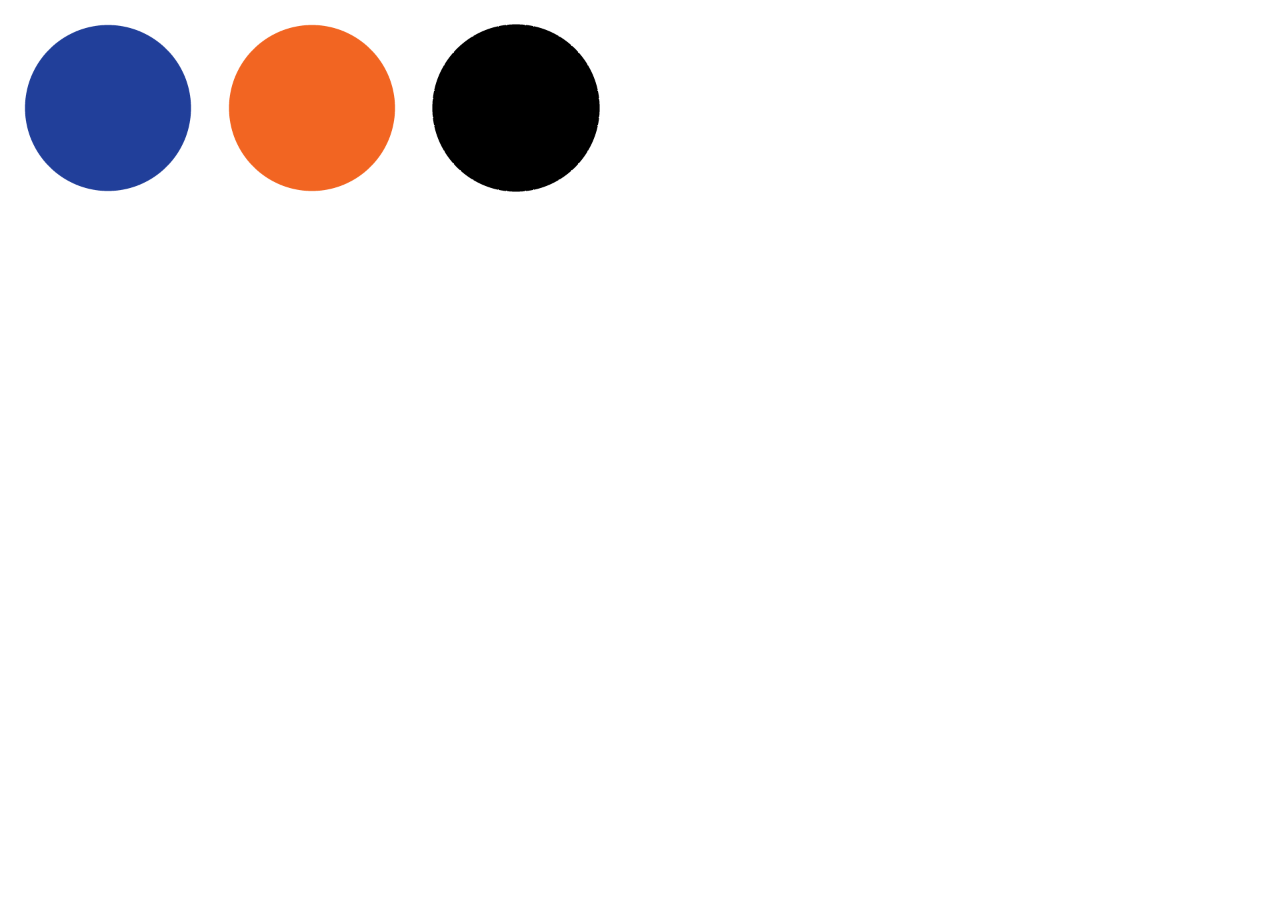
<file: index.html>
<!DOCTYPE html>
<html>
  <head>
    <link rel="stylesheet" href="stylesheet.css">
    <script src= "drag.js"></script>
  </head>

    <img id="a" src="jspsych/img/blue.png" class="dragme" data-state="play"/>
    <audio id = "two" src="jspsych/audio/five.mp3" preload>
        Your browser does not support the <code>audio</code> tag
    </audio>

    <img id="b" src="jspsych/img/orange.png" class="dragme" data-state="play"/>
    <audio id = "five" src="jspsych/audio/two.mp3" preload>
        Your browser does not support the <code>audio</code> tag
    </audio>

    <img id="c" src="jspsych/img/black.png" class="dragme" data-state="play"/>
    <audio id = "one" src="jspsych/audio/one.mp3" preload>
        Your browser does not support the <code>audio</code> tag
    </audio>

<!-- 
    <div id="div1" style="z-index: -1; position: fixed; left: 350px; bottom: 300px; width:250px;height:250px;border: 12px solid #000; background-color: lightgray;"></div>
    <div id="div2" style="z-index: -1; position: fixed; left: 800px; bottom: 300px; width:250px;height:250px;border: 12px solid #000; background-color: lightgray;"></div>
    <div id="div3" style="z-index: -1; position: fixed; left: 1250px; bottom: 300px; width:250px;height:250px;border: 12px solid #000; background-color: lightgray;"></div> -->

    <script language="javascript" type="text/javascript">


        document.getElementById("a").addEventListener("click", function(e){
            var state = e.currentTarget.dataset.state;
            if (state == "play") {
                document.querySelector("audio").play();
                e.currentTarget.dataset.state = "pause";
            }
            else {
                document.querySelector("audio").pause();
                e.currentTarget.dataset.state = "play";
                document.querySelector("audio").play();
            }	
        });

        document.getElementById("b").addEventListener("click", function(e){
            var state = e.currentTarget.dataset.state;
            if (state == "play") {
                document.getElementById("five").play();
                e.currentTarget.dataset.state = "pause";
            }
            else {
                document.getElementById("five").pause();
                e.currentTarget.dataset.state = "play";
                document.querySelector("five").play();
            }	
        });

        document.getElementById("c").addEventListener("click", function(e){
            var state = e.currentTarget.dataset.state;
            if (state == "play") {
                document.getElementById("one").play();
                e.currentTarget.dataset.state = "pause";
            }
            else {
                document.getElementById("one").pause();
                e.currentTarget.dataset.state = "play";
                document.querySelector("one").play();
            }	
        });


    </script>

</html>
</file>
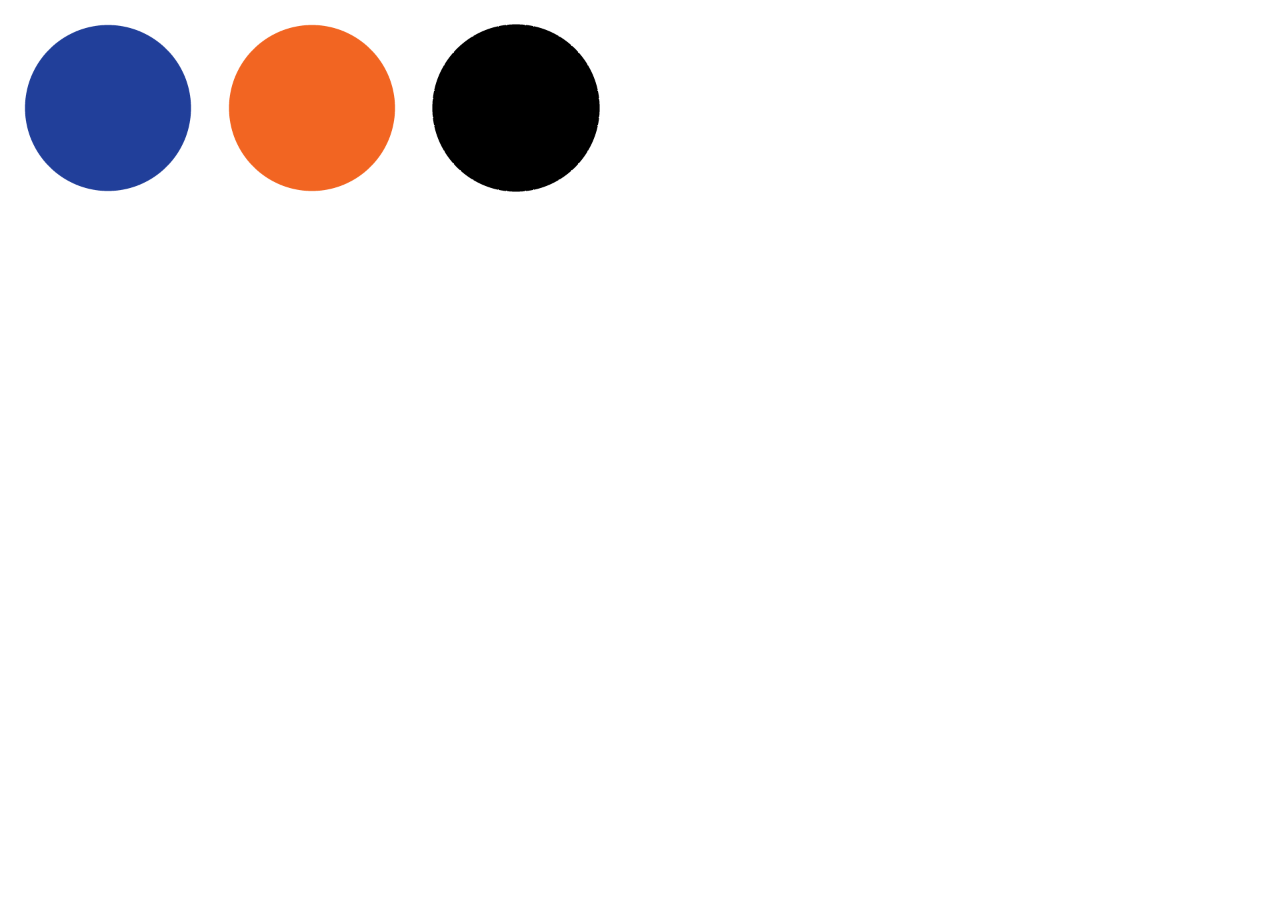
<file: index_2.html>
<!DOCTYPE html>
<html>

<head>
  <link rel="stylesheet" href="stylesheet.css">
  <script src="drag.js"></script>
</head>

<body>
  <img id="a" src="jspsych/img/blue.png" class="dragme" data-state="play" />
  <audio id="two" src="jspsych/audio/two.mp3" > Your browser does not support the <code>audio</code> tag </audio>

  <img id="b" src="jspsych/img/orange.png" class="dragme" data-state="play" />
  <audio id="five" src="jspsych/audio/five.mp3" >
        Your browser does not support the <code>audio</code> tag
    </audio>

  <img id="c" src="jspsych/img/black.png" class="dragme" data-state="play" />
  <audio id="one" src="jspsych/audio/one.mp3" >
        Your browser does not support the <code>audio</code> tag
    </audio>



  <script language="javascript" type="text/javascript">
    document.getElementById("a").addEventListener("click", function(e) {
      var state = e.currentTarget.dataset.state;
      if (state == "play") {
        document.getElementById("two").play();
        e.currentTarget.dataset.state = "pause";
      } else {
        document.getElementById("two").pause();
        document.getElementById("two").currentTime=0;
        // e.currentTarget.dataset.state = "play";
        // document.getElementById("two").play();
      }
    });

    document.getElementById("b").addEventListener("click", function(e) {
      var state = e.currentTarget.dataset.state;
      if (state == "play") {
        document.getElementById("five").play();
        e.currentTarget.dataset.state = "pause";
      } else {
        document.getElementById("five").pause();
        document.getElementById("five").currentTime=0;
    //     e.currentTarget.dataset.state = "play";
    //     document.getElementById("five").play();
      }
    });

    document.getElementById("c").addEventListener("click", function(e) {
      var state = e.currentTarget.dataset.state;
      if (state == "play") {
        document.getElementById("one").play();
        e.currentTarget.dataset.state = "pause";
      } else {
        document.getElementById("one").pause();
        document.getElementById("one").currentTime=0;
    //     e.currentTarget.dataset.state = "play";
    //     document.getElementById("one").play();
      }
    });



    var audioOne = document.querySelector('#two');
    var audioTwo = document.querySelector('#five');
    var audioThree = document.querySelector('#one');
    var allAudios = document.querySelectorAll('audio');

    function stopAllAudio(){
        allAudios.forEach(function(audio){
            audio.pause();
	});}

    document.querySelector('#a').addEventListener('click', function(){
	    stopAllAudio();
	    audioOne.play();
        })
    document.querySelector('#b').addEventListener('click', function(){
	    stopAllAudio();
	    audioTwo.play();
        })

    document.querySelector('#c').addEventListener('click', function(){
	    stopAllAudio();
	    audioThree.play();
        })


  </script>
</body>

</html>
</file>
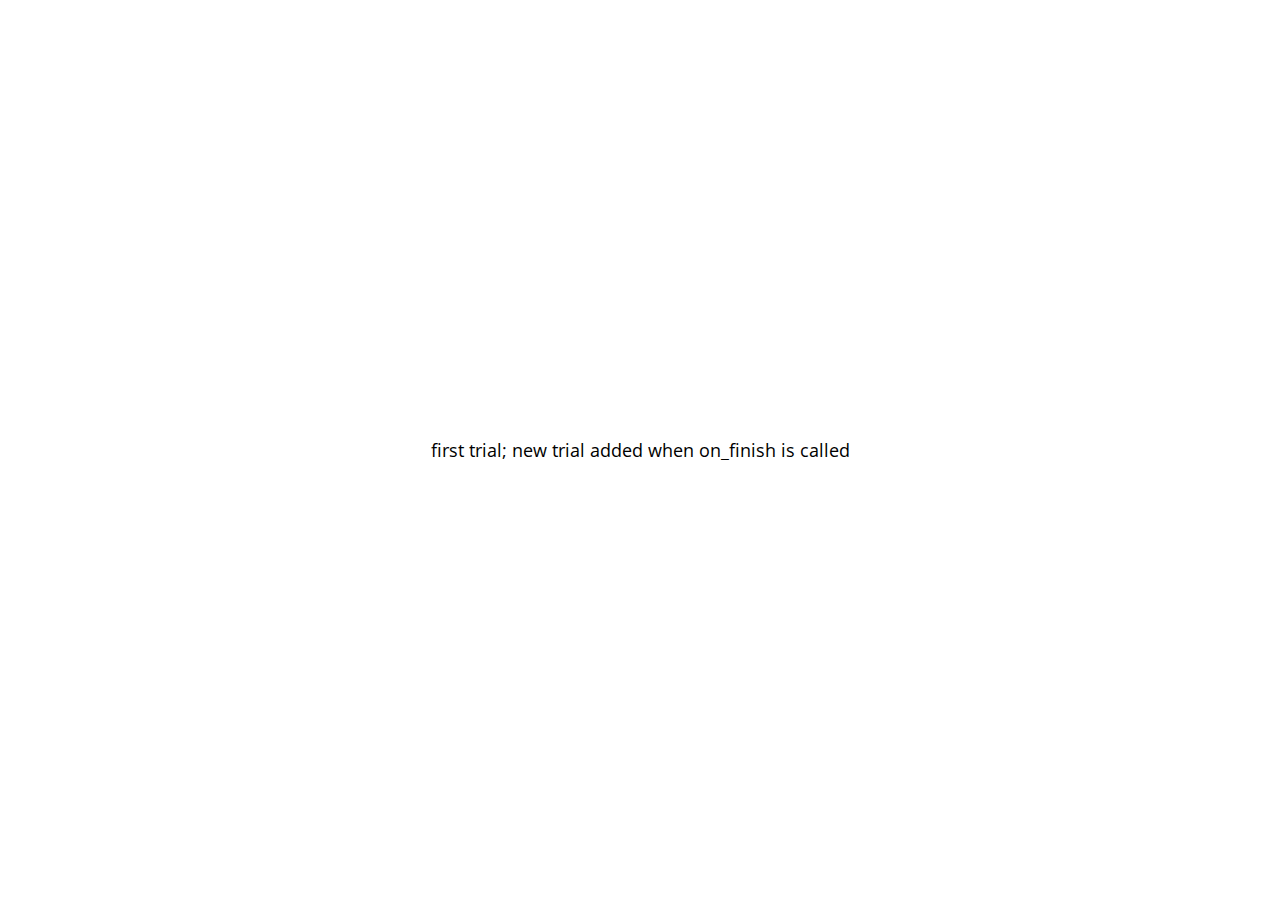
<file: jspsych/examples/add-to-end-of-timeline.html>
<!DOCTYPE html>
<html>
  <head>
    <script src="../jspsych.js"></script>
    <script src="../plugins/jspsych-html-keyboard-response.js"></script>
    <script src="../plugins/jspsych-image-keyboard-response.js"></script>
    <script src="../plugins/jspsych-preload.js"></script>
    <link rel="stylesheet" href="../css/jspsych.css">
  </head>
  <body></body>
  <script>

  var preload = {
    type: 'preload',
    images: ['img/happy_face_4.jpg']
  }

  var first = {
    type: 'html-keyboard-response',
    stimulus: 'first trial; new trial added when on_finish is called',
    on_finish: function(){
      jsPsych.addNodeToEndOfTimeline({
        timeline: [{
          type: 'image-keyboard-response',
          stimulus: 'img/happy_face_4.jpg',
          stimulus_width: 300
        }]
      })
    }
  }

  jsPsych.init({
    timeline: [preload, first],
    on_finish: function(){jsPsych.data.displayData(); }
  });

  </script>
</html>
</file>
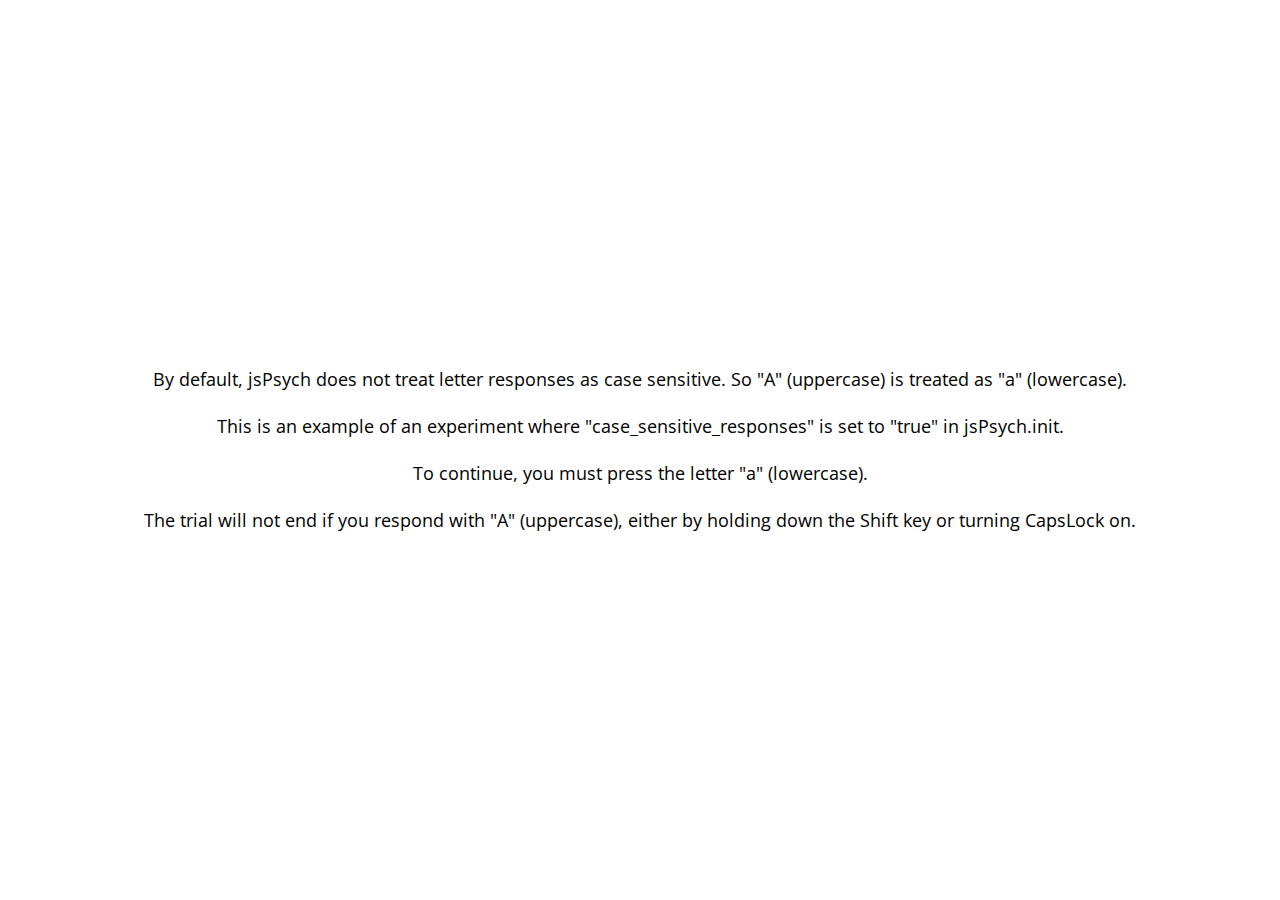
<file: jspsych/examples/case-sensitive-responses.html>
<!DOCTYPE html>
<html>
  <head>
    <script src="../jspsych.js"></script>
    <script src="../plugins/jspsych-html-keyboard-response.js"></script>
    <link rel="stylesheet" href="../css/jspsych.css">
  </head>
  <body></body>
  <script>

  var trial_1 = {
    type: 'html-keyboard-response',
    stimulus: '<p>By default, jsPsych does not treat letter responses as case sensitive. So "A" (uppercase) is treated as "a" (lowercase).</p>'+
    '<p>This is an example of an experiment where "case_sensitive_responses" is set to "true" in jsPsych.init.</p>'+
    '<p>To continue, you must press the letter "a" (lowercase).</p>'+
    '<p>The trial will not end if you respond with "A" (uppercase), either by holding down the Shift key or turning CapsLock on.</p>',
    choices: ['a']
  }

  var trial_2 = {
    type: 'html-keyboard-response',
    stimulus: '<p>This is another example trial.</p>'+
    '<p>To continue, now you must press the letter "A" (uppercase).</p>'+
    '<p>The trial will not end if you respond with "a" (lowercase).</p>',
    choices: ['A']
  }

  var trial_3 = {
    type: 'html-keyboard-response',
    choices: jsPsych.ALL_KEYS,
    stimulus: '<p>When "case_sensitive_responses" is "true", your keyboard responses are case-sensitive in the data.</p>'+
    '<p>The next page shows the data, with your response recorded as "a" for the first trial and "A" for the second trial.</p>'+
    '<p>If you change "case_sensitive_responses" to "false" in jsPsych.init and reload this expeirment<br>'+
    'you will find that both "a" or "A" responses are valid responses for the first two trials,<br>'+
    'and your response will always be recorded as "a" (lowercase) in the data.</p>'
  }

  jsPsych.init({
    timeline: [trial_1, trial_2, trial_3],
    case_sensitive_responses: true, // to ignore the letter case of a keyboard response, set this parameter to false or remove it
    on_finish: function(){jsPsych.data.displayData(); }
  });

  </script>
</html>
</file>
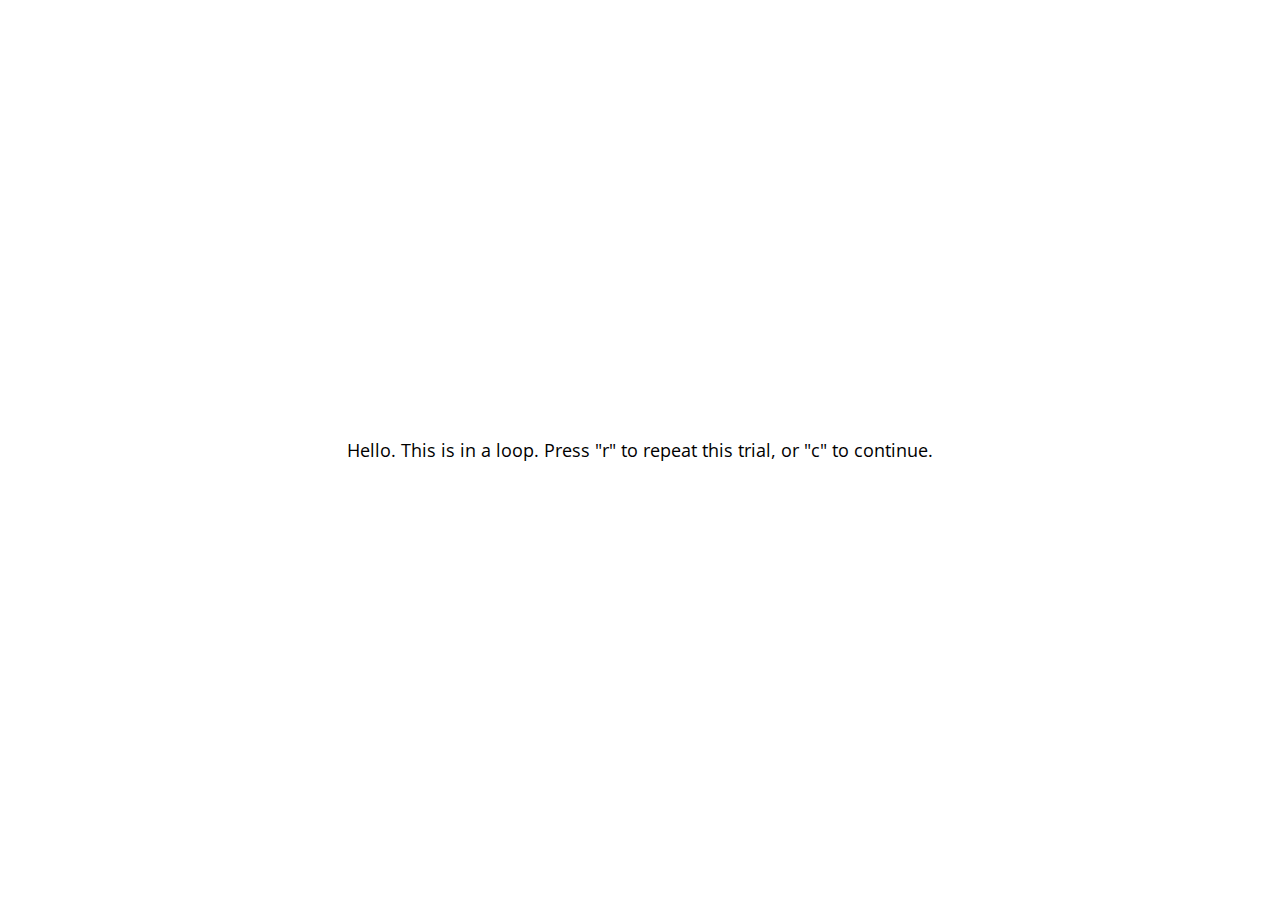
<file: jspsych/examples/conditional-and-loop-functions.html>
<!DOCTYPE html>
<html>
  <head>
    <script src="../jspsych.js"></script>
    <script src="../plugins/jspsych-html-keyboard-response.js"></script>
    <link rel="stylesheet" href="../css/jspsych.css">
  </head>
  <body></body>
  <script>

  var trial = {
    type: 'html-keyboard-response',
    stimulus: 'Hello. This is in a loop. Press "r" to repeat this trial, or "c" to continue.',
    choices: ['r','c']
  }

  var loop_node = {
    timeline: [trial],
    loop_function: function(data){
      var key_response = data.values()[0].response;
      if(jsPsych.pluginAPI.compareKeys(key_response,'r')){
        return true;
      } else {
        return false;
      }
    }
  }

  var pre_if_trial = {
    type: 'html-keyboard-response',
    stimulus: 'The next trial is in a conditional statement. Press "s" to skip it, or "v" to view it.',
    choices: ['s','v']
  }

  var if_trial = {
    type: 'html-keyboard-response',
    stimulus: 'You chose to view the trial. Press any key to continue.'
  }

  var if_node = {
    timeline: [if_trial],
    conditional_function: function(){
      var data = jsPsych.data.get().last(1).values()[0];
      if(jsPsych.pluginAPI.compareKeys(data.response, 's')){
        return false;
      } else {
        return true;
      }
    }
  }

  var after_if_trial = {
    type: 'html-keyboard-response',
    stimulus: 'This is the trial after the conditional.'
  }

  jsPsych.init({
    timeline: [loop_node, pre_if_trial, if_node, after_if_trial],
    on_finish: function(){ jsPsych.data.displayData(); },
    default_iti: 200
  });

  </script>
</html>
</file>
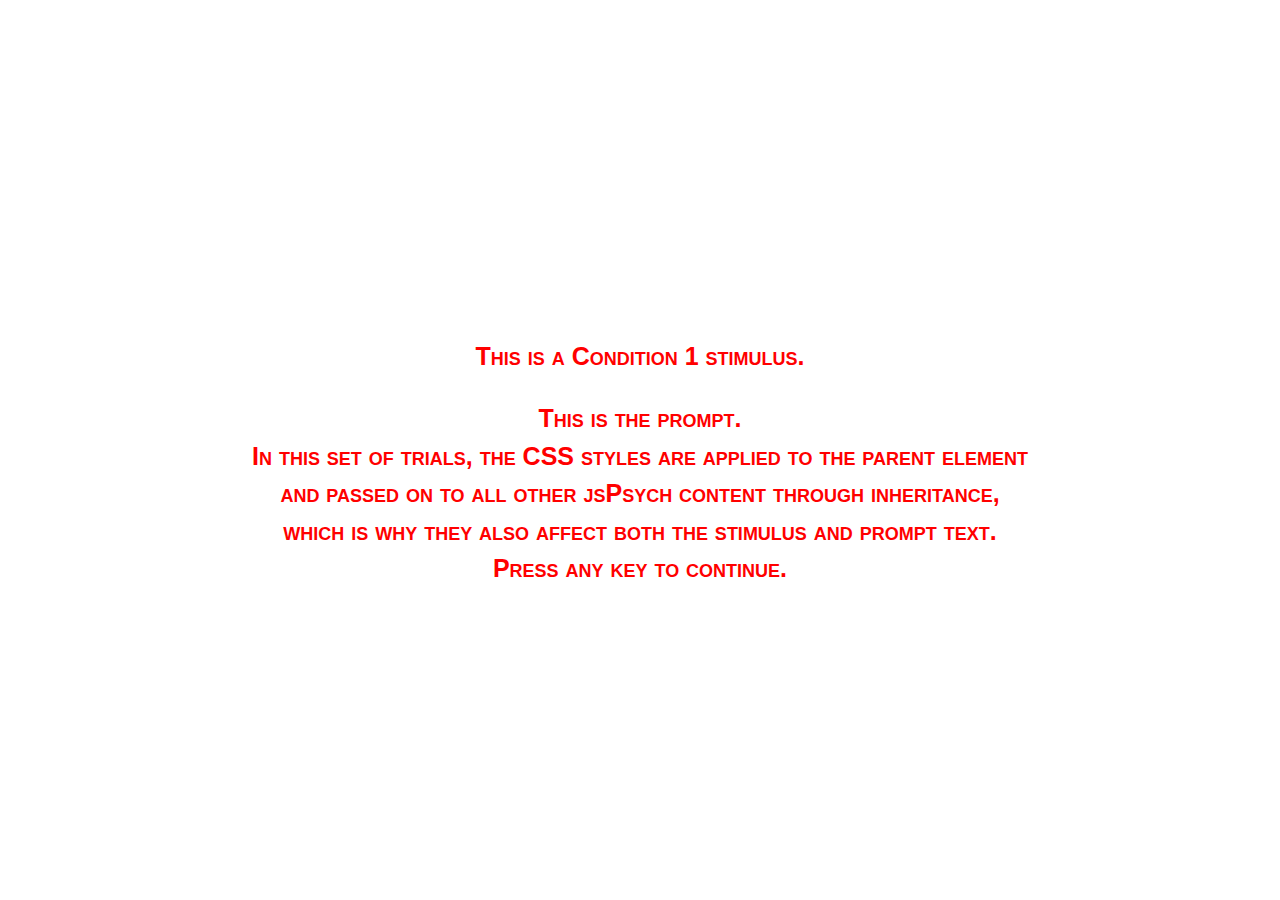
<file: jspsych/examples/css-classes-parameter.html>
<!DOCTYPE html>
<html>

<head>
  <script src="../jspsych.js"></script>
  <script src="../plugins/jspsych-image-keyboard-response.js"></script>
  <script src="../plugins/jspsych-html-keyboard-response.js"></script>
  <script src="../plugins/jspsych-preload.js"></script>
  <link rel="stylesheet" href="../css/jspsych.css">
  <style>
    /* 
      Any CSS classes listed in the 'css_classes' parameter will only be added to the jspsych-content div.
      Certain CSS rules will automatically be applied to all other elements _inside_ this div (stimulus, prompt, etc.),
      through CSS inheritance. However, not all CSS properties are inherited from parent elements.
      To learn more about CSS inheritance, see:
      https://developer.mozilla.org/en-US/docs/Web/CSS/inheritance
      https://developer.mozilla.org/en-US/docs/Learn/CSS/Building_blocks/Cascade_and_inheritance#inheritance
      https://stackoverflow.com/questions/5612302/which-css-properties-are-inherited

      In the CSS rules below, the rules are applied to the jspsych-content div, and then applied to 
      other elements inside of the jspsych-content div through inheritance. This is why both the stimulus and
      prompt are affected by these rules in the trial_procedure_1 trials.
    */
    .condition1 {
      color: red;
      font: small-caps bold 25px/25px Arial, sans-serif;
      line-height: 150%;
    }
    .condition2 {
      font-size: 20px;
      font-weight: bold;
      text-shadow: 2px 2px white;
      line-height: 200%;
      background-color: lightgray
    }
    /* 
      It's also possible to use more specific CSS selectors so that the CSS rule only affects certain elements on the page.
      To create these CSS rules, we start with the class name used in "css_classes". This will select the 'parent' element (jspsych-content div):
        .left-align 
      After that, add the more specific CSS selector(s) to select any particular element(s) that should be modified inside the parent element. 
      For example, to select only the "p" elements that are inside of the 'parent' element, you can use this:
        .left-align p {...}
      This method allows you to use different styles for different 'child' elements inside the jspsych-content div.
      This method also allows you to modify properties that can't be modified through inheritance.

      Options for CSS selectors include the element's tag name, ID, class, and combinations of these.
      For example, to select a the element with the ID "jspsych-html-keyboard-response-stimulus":
        .left-align #jspsych-html-keyboard-response-stimulus {...}  
      Or to select all "p" elements that also have the class "stimulus":
        .left-align p.stimulus {...}
      See here for more info about CSS selectors: https://www.w3schools.com/css/css_selectors.asp

      In the trial_procedure_2 trials, the stimulus text is inside of <p> tags and the prompt text is not inside of <p> tags.
      Therefore the CSS rules below will only affect the stimulus element in these trials.
    */
    .left-align p {text-align: left; width: 600px;}
    .right-align p {text-align: right; width: 600px;}
    .teal p {color: teal;}
    .purple p {color: purple;}
    .large-text p {font-size: 40px; line-height: 1.5em;}
    .black-border p {border: 4px solid black;}

    /* 
      The CSS rules below are used in trial_procedure_3 to format the fixation cross
      and move the img element to the left or right.
    */
    .fixation {font-size: 90px; font-weight: bold;}
    .img-left img {transform: translate(-300px);}
    .img-right img {transform: translate(300px);}
  </style>
</head>
<body></body>
<script>

  var preload = {
    type: 'preload',
    auto_preload: true
  }

  var trial_procedure_1 = {
    timeline: [{
      type: 'html-keyboard-response',
      stimulus: jsPsych.timelineVariable('stim'),
      css_classes: jsPsych.timelineVariable('css_class'),
      prompt: 'This is the prompt.<br>In this set of trials, the CSS styles are applied to the parent element<br>'+
      'and passed on to all other jsPsych content through inheritance,<br>'+
      'which is why they also affect both the stimulus and prompt text.<br>Press any key to continue.'
    }],
    timeline_variables: [
      {css_class: ['condition1'], stim: '<p>This is a Condition 1 stimulus.</p>'},
      {css_class: ['condition2'], stim: '<p>This is a Condition 2 stimulus.</p>'}
    ]
  }

  var trial_procedure_2 = {
    timeline: [{
      type: 'html-keyboard-response',
      stimulus: '<p>This is the stimulus.</p>',
      css_classes: jsPsych.timelineVariable('css_classes'),
      prompt: 'In this set of trials, the CSS rules are applied more selectively<br>so that they only affect the stimulus text, not the prompt text<br>'+
      '(see the comments in the HTML file for more information).<br>Press any key to continue.'
    }],
    timeline_variables: [
      {css_classes: ['teal','left-align','black-border','large-text']},
      {css_classes: ['teal','right-align','black-border','large-text']},
      {css_classes: ['purple','left-align','large-text']},
      {css_classes: ['purple','right-align','large-text']}
    ]
  }

  var trial_procedure_3 = {
    timeline: [
      {
        type: 'html-keyboard-response',
        stimulus: '+',
        choices: jsPsych.NO_KEYS,
        trial_duration: 500,
        css_classes: ['fixation']
      },
      {
        type: 'image-keyboard-response',
        stimulus: 'img/blue.png',
        css_classes: jsPsych.timelineVariable('image_side'),
        prompt: '<p>Press <strong>f</strong> if the image is on the <strong>left</strong>.</p>'+
        '<p>Press <strong>j</strong> if the image is on the <strong>right</strong>.</p>',
        choices: ['f','j'],
        render_on_canvas: false
      }
    ],
    timeline_variables: [
      {image_side: ['img-left'], correct_response: 'f'},
      {image_side: ['img-right'], correct_response: 'j'}
    ]
  }

  jsPsych.init({
    timeline: [preload, trial_procedure_1, trial_procedure_2, trial_procedure_3],
    on_finish: function() {
      jsPsych.data.displayData();
    }
  });

</script>

</html>
</file>
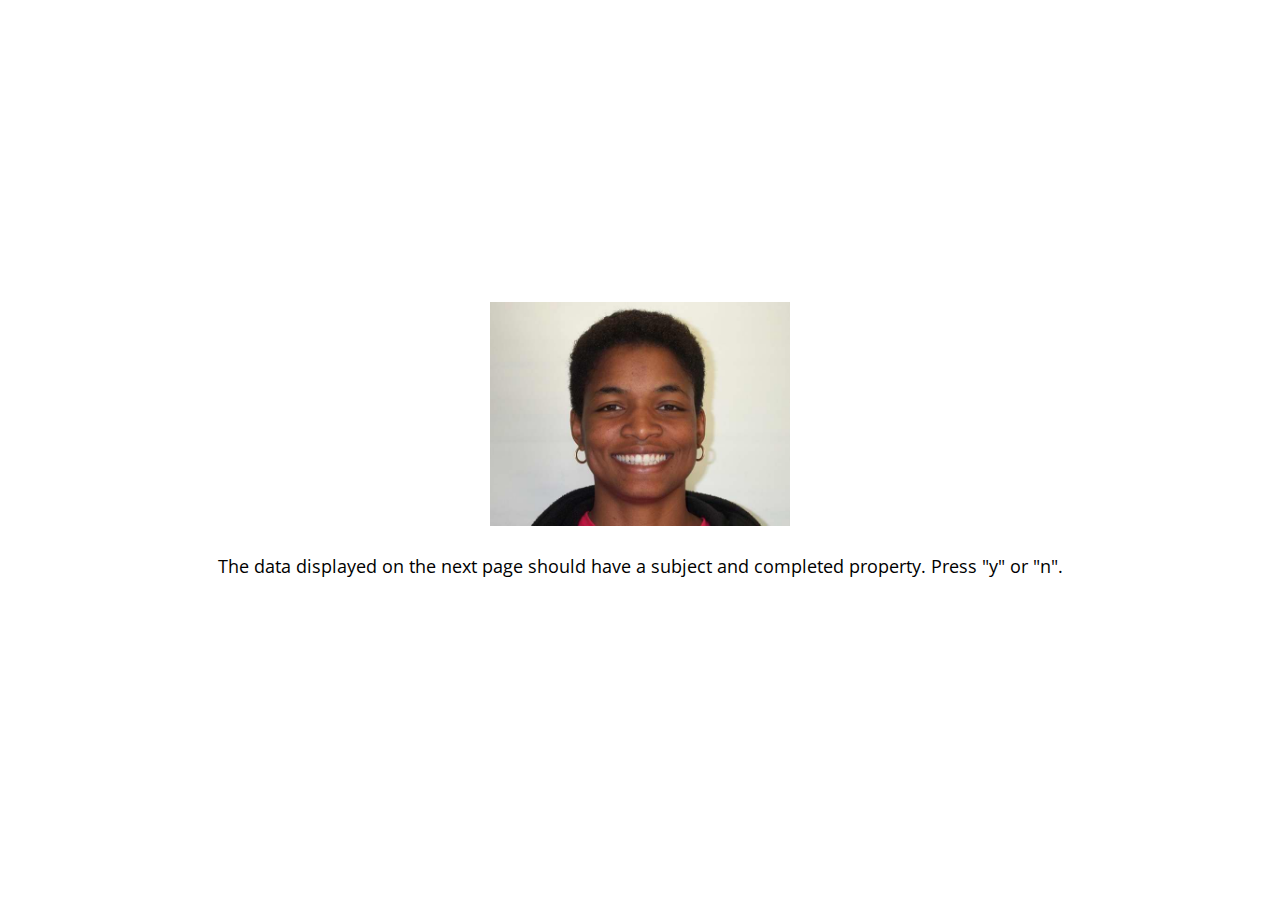
<file: jspsych/examples/data-add-properties.html>
<!DOCTYPE html>
<html>

<head>
  <script src="../jspsych.js"></script>
  <script src="../plugins/jspsych-image-keyboard-response.js"></script>
  <script src="../plugins/jspsych-preload.js"></script>
  <link rel="stylesheet" href="../css/jspsych.css">
</head>
<body></body>
<script>

  var preload = {
    type: 'preload',
    auto_preload: true
  }

  var block_1 = {
    type: 'image-keyboard-response',
    stimulus: 'img/happy_face_1.jpg',
    choices: ['y','n'],
    render_on_canvas: false,
    stimulus_width: 300,
    prompt: '<p>The data displayed on the next page should have a subject and completed property. Press "y" or "n".</p>'
  }

  jsPsych.data.addProperties({
    subject: 1
  });


  jsPsych.init({
    timeline: [preload, block_1],
    on_finish: function() {
      jsPsych.data.addProperties({
        completed: true
      });
      // data should have a subject and completed field for each trial.
      jsPsych.data.displayData();
    }
  });
</script>

</html>
</file>
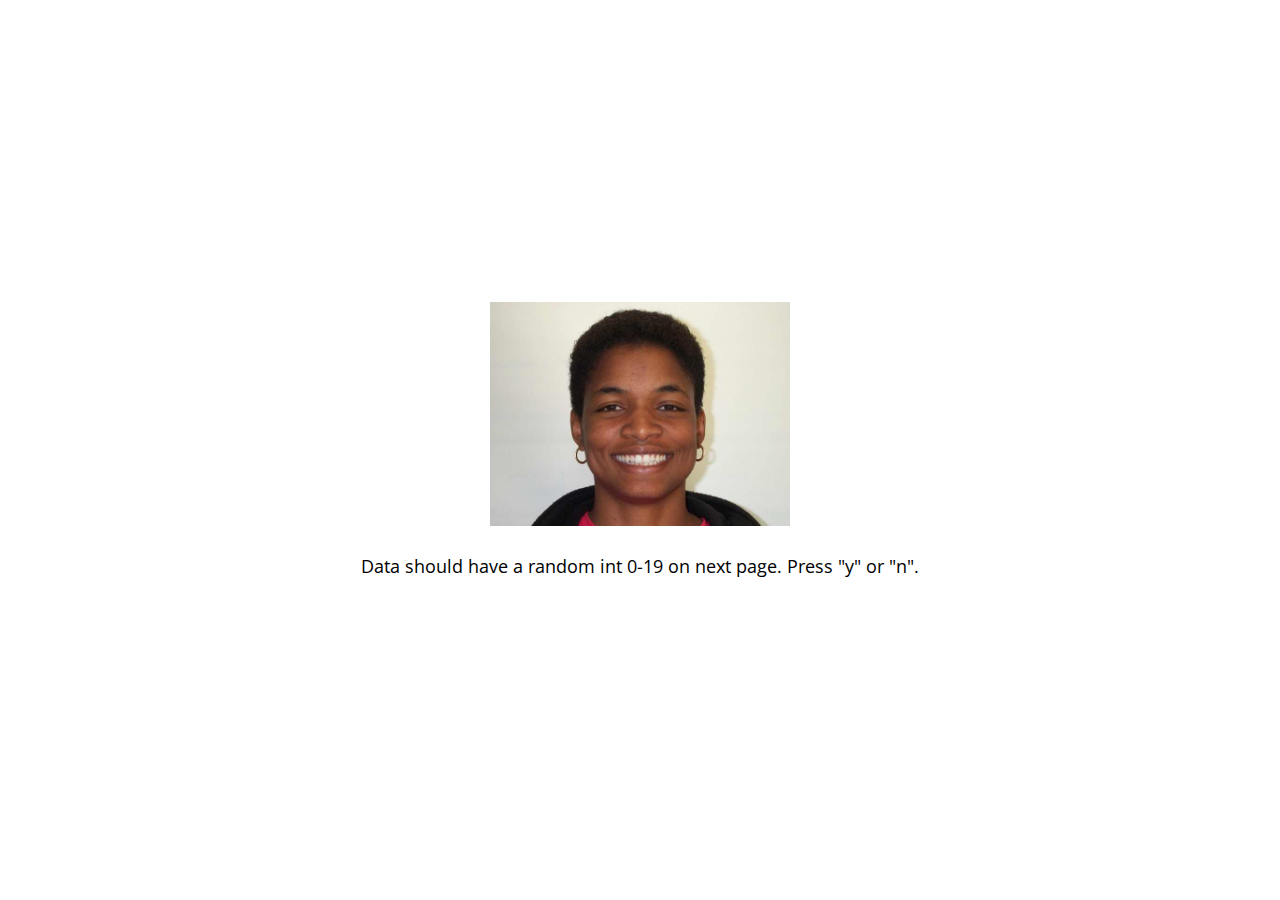
<file: jspsych/examples/data-as-function.html>
<!DOCTYPE html>
<html>

<head>
  <script src="../jspsych.js"></script>
  <script src="../plugins/jspsych-image-keyboard-response.js"></script>
  <script src="../plugins/jspsych-preload.js"></script>
  <link rel="stylesheet" href="../css/jspsych.css">
</head>
<body></body>
<script>

  var preload = {
    type: 'preload',
    auto_preload: true
  }

  var block_1 = {
    type: 'image-keyboard-response',
    stimulus: 'img/happy_face_1.jpg',
    choices: ['y','n'],
    prompt: '<p>Data should have a random int 0-19 on next page. Press "y" or "n".</p>',
    stimulus_width: 300,
    data: function() {
      return {
        random_number: Math.floor(Math.random() * 20)
      }
    }
  }

  jsPsych.init({
    timeline: [preload, block_1],
    on_finish: function() {
      jsPsych.data.displayData();
    }
  });
</script>

</html>
</file>
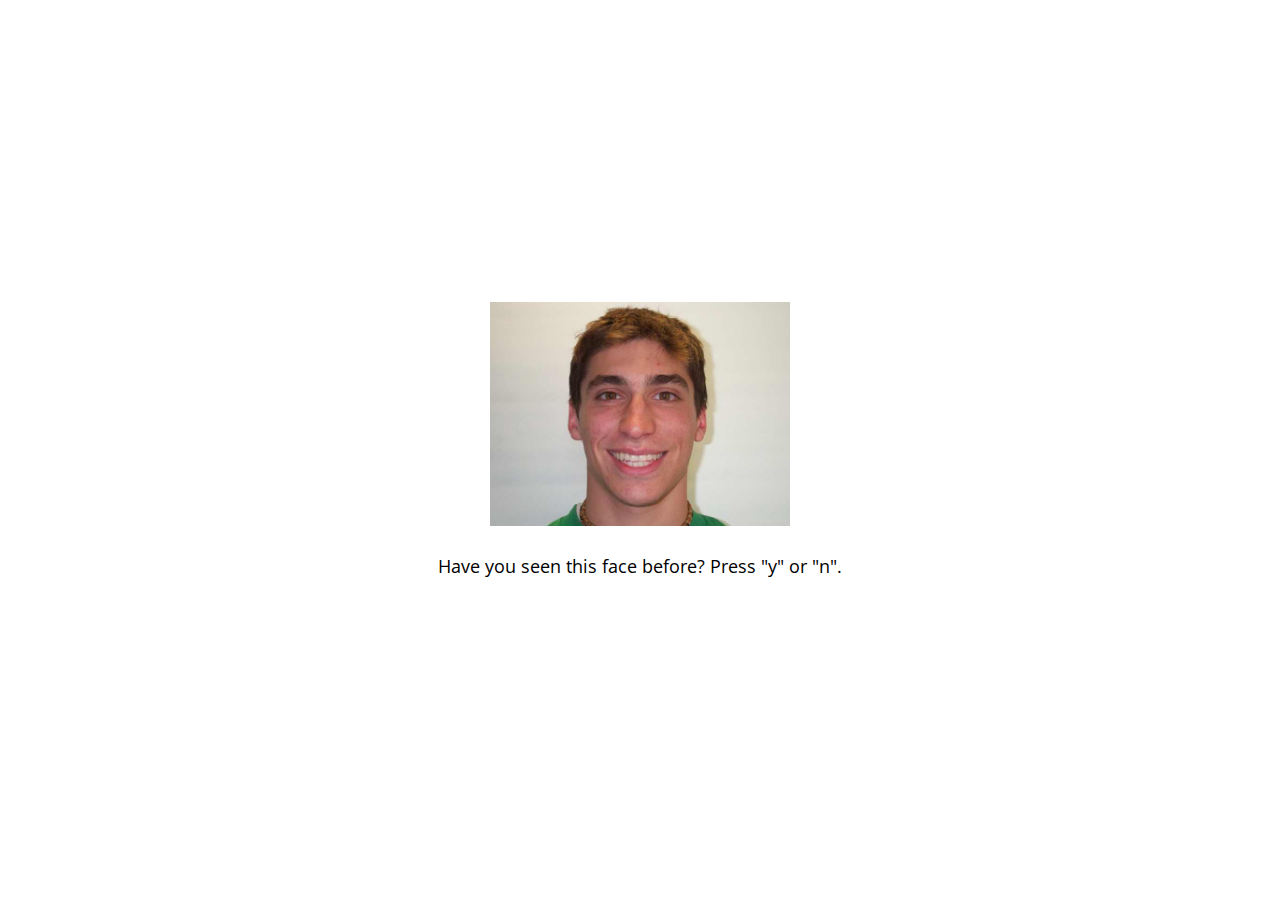
<file: jspsych/examples/data-from-timeline.html>
<!DOCTYPE html>
<html>
<head>
  <script src="../jspsych.js"></script>
  <script src="../plugins/jspsych-image-keyboard-response.js"></script>
  <script src="../plugins/jspsych-preload.js"></script>
  <link rel="stylesheet" href="../css/jspsych.css">
</head>
<body></body>
<script>

  var preload = {
    type: 'preload',
    auto_preload: true
  }

  var trial_1 = {
    stimulus: 'img/happy_face_4.jpg',
  }

  var trial_2 = {
    stimulus: 'img/sad_face_4.jpg',
  }

  var trial_3 = {
    stimulus: 'img/sad_face_3.jpg',
  }

  var node = {
    type: 'image-keyboard-response',
    timeline: [trial_1, trial_2, trial_3],
    choices: ['y','n'], 
    prompt: '<p>Have you seen this face before? Press "y" or "n".</p>',
    stimulus_width: 300,
    data: {
      node_data: true
    },
    on_finish: function(){
      console.log(jsPsych.data.getLastTimelineData().json());
    }
  }

  jsPsych.init({
    timeline: [preload, node],
    on_finish: function() {
      jsPsych.data.displayData();
    },
    default_iti: 250
  });
</script>

</html>
</file>
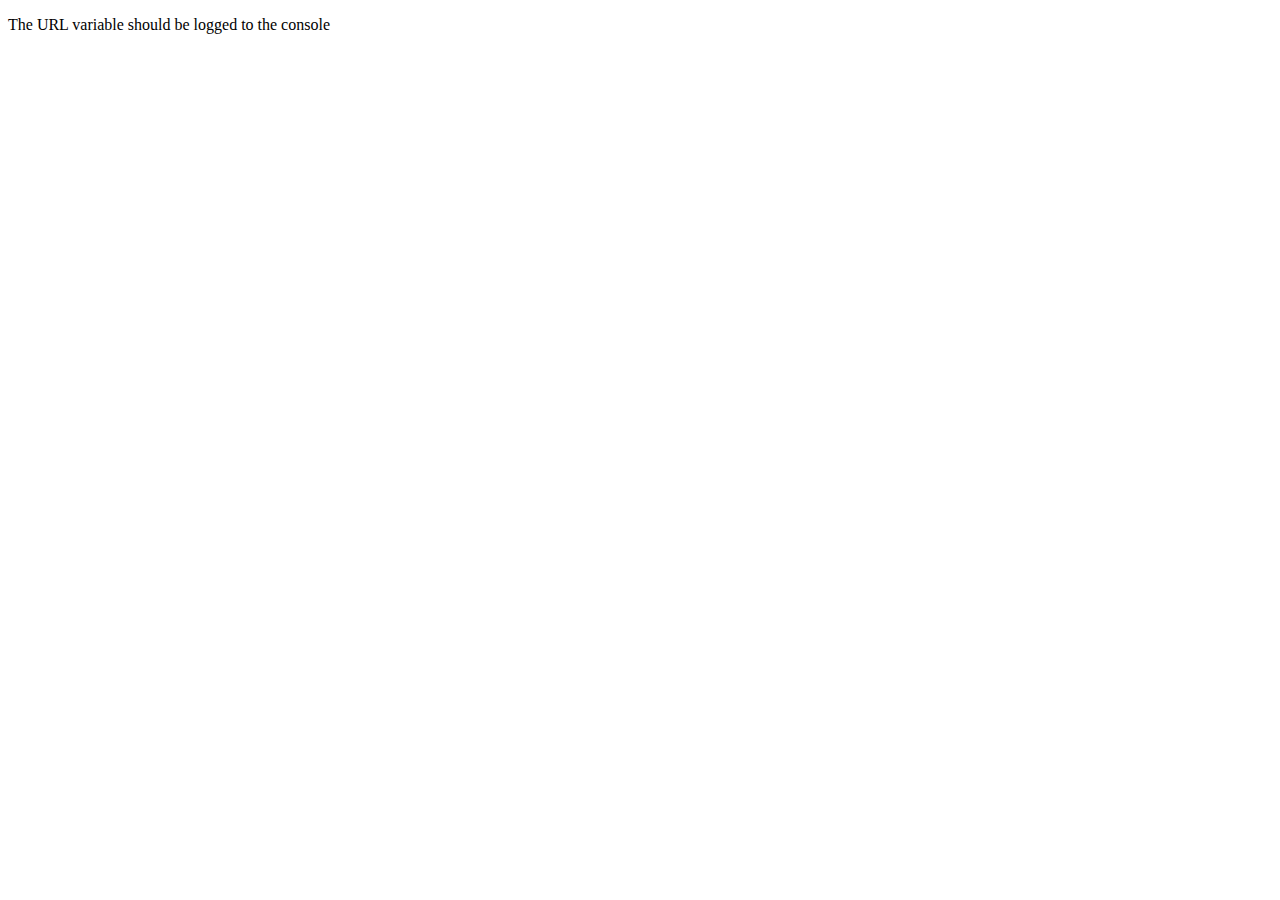
<file: jspsych/examples/data-from-url.html>
<!DOCTYPE html>
<html>
  <head>
    <script src="../jspsych.js"></script>
    <link rel="stylesheet" href="../css/jspsych.css">
  </head>
  <body>
    <p>The URL variable should be logged to the console</p>
  </body>
  <script>

  if(typeof jsPsych.data.getURLVariable('v1') == 'undefined'){
    window.location = window.location + '?v1=abc&v2=def';
  }

  console.log(JSON.stringify(jsPsych.data.urlVariables()));

  console.log(jsPsych.data.getURLVariable('v1'));

  </script>
</html>
</file>
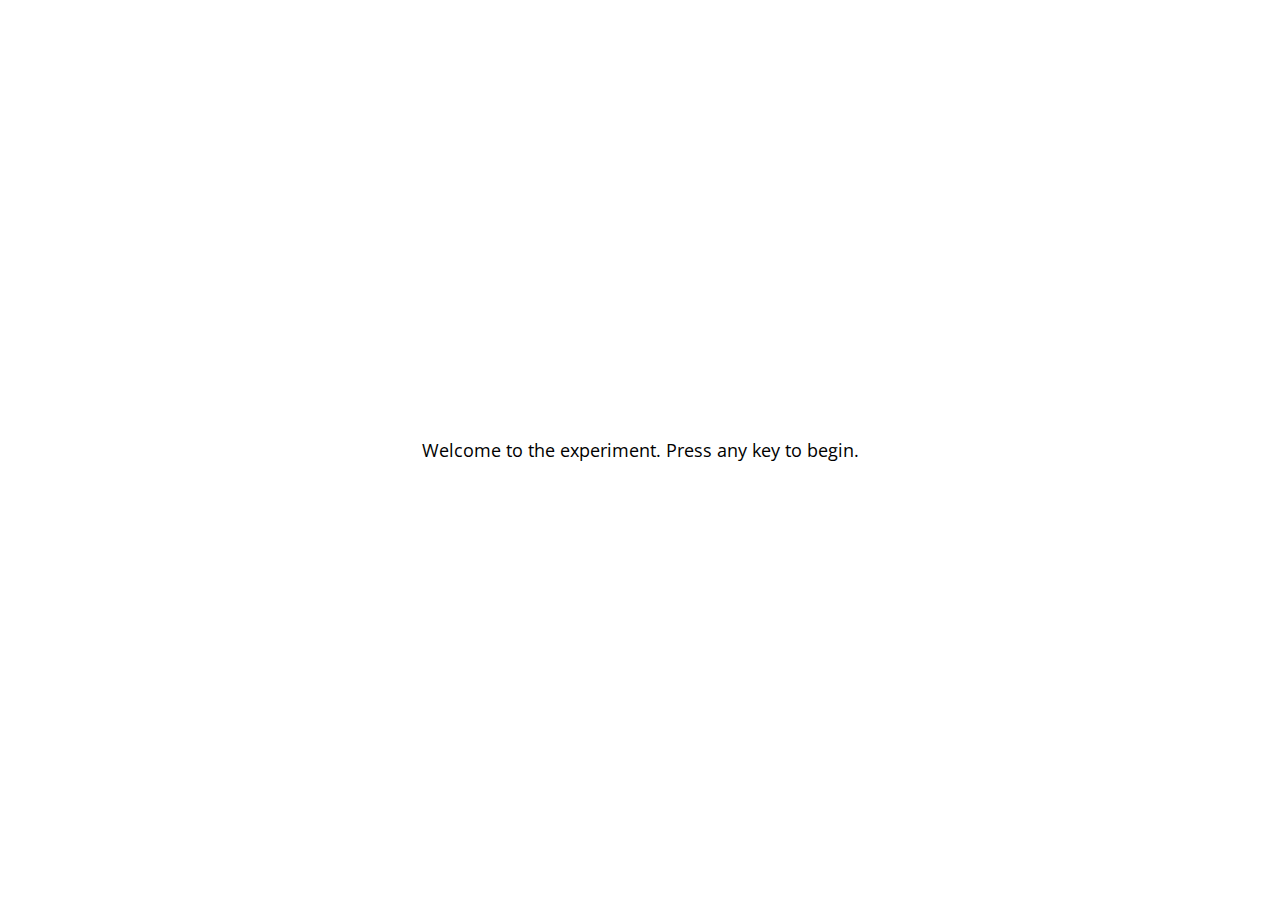
<file: jspsych/examples/demo-flanker.html>
<!DOCTYPE html>
<html>
    <head>
        <title>Flanker Task</title>
        <script src="../jspsych.js"></script>
        <script src="../plugins/jspsych-html-keyboard-response.js"></script>
        <script src="../plugins/jspsych-image-keyboard-response.js"></script>
        <script src="../plugins/jspsych-preload.js"></script>
        <link rel="stylesheet" href="../css/jspsych.css">
    </head>
    <body>
    </body>
    <script>
        /* experiment parameters */
        var reps_per_trial_type = 4;

        /*set up welcome block*/
        var welcome = {
          type: "html-keyboard-response",
          stimulus: "Welcome to the experiment. Press any key to begin."
        };

        /*set up instructions block*/
        var instructions = {
          type: "html-keyboard-response",
          stimulus: "<p>In this task, you will see five arrows on the screen, like the example below.</p>"+
            "<img src='img/inc1.png'></img>"+
            "<p>Press the left arrow key if the middle arrow is pointing left. (<)</p>"+
            "<p>Press the right arrow key if the middle arrow is pointing right. (>)</p>"+
            "<p>Press any key to begin.</p>",
          post_trial_gap: 1000
        };

        /*defining stimuli*/
        var test_stimuli = [
          {
            stimulus: "img/con1.png",
            data: { stim_type: 'congruent', direction: 'left'}
          },
          {
            stimulus: "img/con2.png",
            data: { stim_type: 'congruent', direction: 'right'}
          },
          {
            stimulus: "img/inc1.png",
            data: { stim_type: 'incongruent', direction: 'right'}
          },
          {
            stimulus: "img/inc2.png",
            data: { stim_type: 'incongruent', direction: 'left'}
          }
        ];

        /* defining test timeline */
        var test = {
          timeline: [{
            type: 'image-keyboard-response',
            choices: ['ArrowLeft', 'ArrowRight'],
            trial_duration: 1500,
            stimulus: jsPsych.timelineVariable('stimulus'),
            data: jsPsych.timelineVariable('data'),
            on_finish: function(data){
              var correct = false;
              if(data.direction == 'left' && jsPsych.pluginAPI.compareKeys(data.response, 'ArrowLeft') && data.rt > -1){
                correct = true;
              } else if(data.direction == 'right' && jsPsych.pluginAPI.compareKeys(data.response, 'ArrowRight') && data.rt > -1){
                correct = true;
              }
              data.correct = correct;
            },
            post_trial_gap: function() {
                return Math.floor(Math.random() * 1500) + 500;
            }
          }],
          timeline_variables: test_stimuli,
          sample: {type: 'fixed-repetitions', size: reps_per_trial_type}
        };

        /*defining debriefing block*/
        var debrief = {
          type: "html-keyboard-response",
          stimulus: function() {
            var total_trials = jsPsych.data.get().filter({trial_type: 'image-keyboard-response'}).count();
            var accuracy = Math.round(jsPsych.data.get().filter({correct: true}).count() / total_trials * 100);
            var congruent_rt = Math.round(jsPsych.data.get().filter({correct: true, stim_type: 'congruent'}).select('rt').mean());
            var incongruent_rt = Math.round(jsPsych.data.get().filter({correct: true, stim_type: 'incongruent'}).select('rt').mean());
            return "<p>You responded correctly on <strong>"+accuracy+"%</strong> of the trials.</p> " +
            "<p>Your average response time for congruent trials was <strong>" + congruent_rt + "ms</strong>.</p>"+
            "<p>Your average response time for incongruent trials was <strong>" + incongruent_rt + "ms</strong>.</p>"+
            "<p>Press any key to complete the experiment. Thank you!</p>";
          }
        };

        // manually preload images due to presenting them with timeline variables
        var images = ["img/con1.png","img/con2.png","img/inc1.png","img/inc2.png"];
        var preload = {
          type: 'preload',
          images: images
        }

        /*set up experiment structure*/
        var timeline = [];
        timeline.push(preload);
        timeline.push(welcome);
        timeline.push(instructions);
        timeline.push(test);
        timeline.push(debrief);

        /*start experiment*/
        jsPsych.init({
            timeline: timeline,
            on_finish: function() {
                jsPsych.data.displayData();
            }
        });
    </script>
</html>
</file>
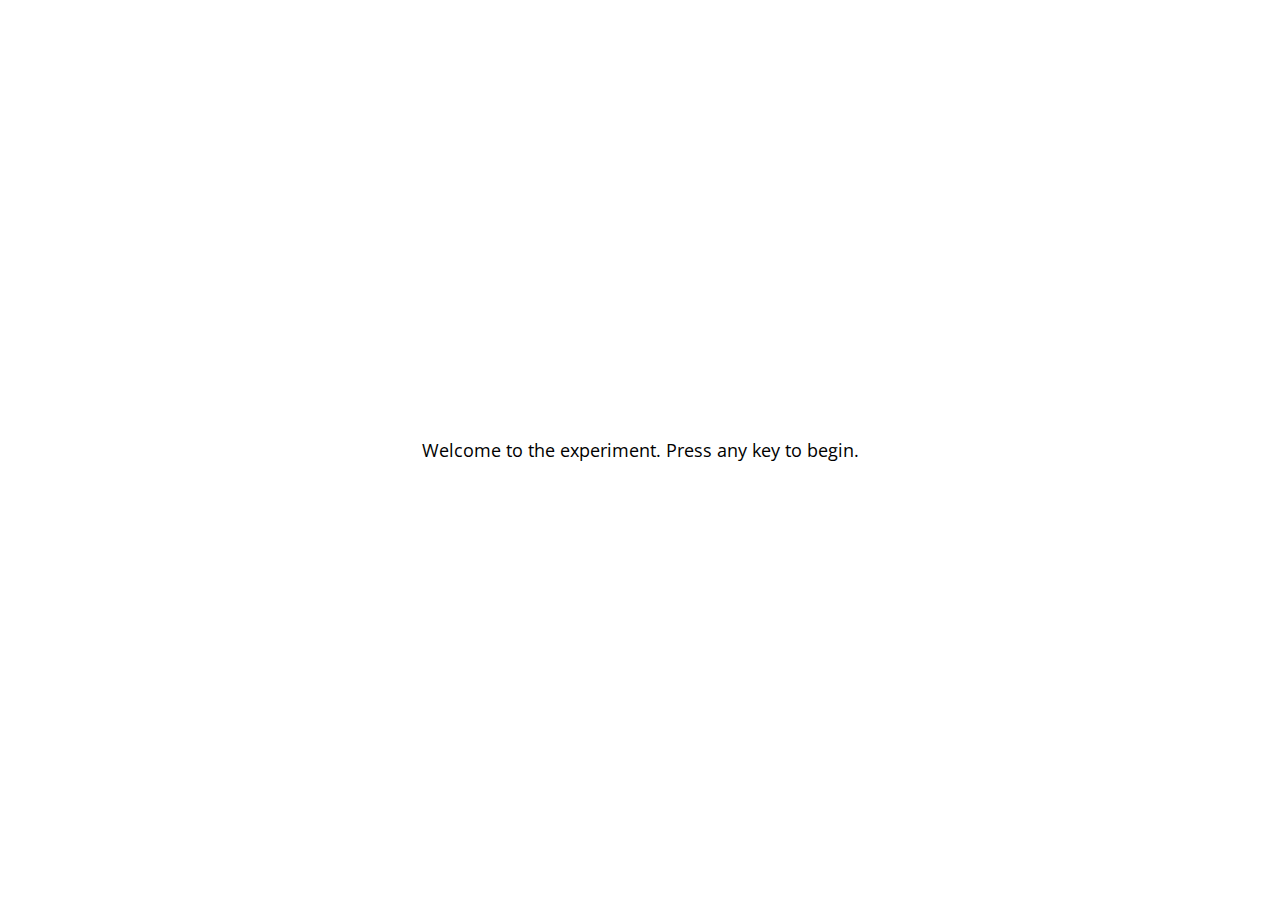
<file: jspsych/examples/demo-simple-rt-task.html>
<!DOCTYPE html>
<html>

<head>
  <title>My experiment</title>
  <script src="../jspsych.js"></script>
  <script src="../plugins/jspsych-html-keyboard-response.js"></script>
  <script src="../plugins/jspsych-image-keyboard-response.js"></script>
  <script src="../plugins/jspsych-preload.js"></script>
  <link rel="stylesheet" href="../css/jspsych.css">
</head>

<body></body>
<script>
  /* create timeline */
  var timeline = [];

  /* preload images */
  var preload = {
    type: 'preload',
    images: ['img/blue.png', 'img/orange.png']
  }
  timeline.push(preload);

  /* define welcome message trial */
  var welcome = {
    type: "html-keyboard-response",
    stimulus: "Welcome to the experiment. Press any key to begin."
  };
  timeline.push(welcome);

  /* define instructions trial */
  var instructions = {
    type: "html-keyboard-response",
    stimulus: `
      <p>In this experiment, a circle will appear in the center 
      of the screen.</p><p>If the circle is <strong>blue</strong>, 
      press the letter F on the keyboard as fast as you can.</p>
      <p>If the circle is <strong>orange</strong>, press the letter J 
      as fast as you can.</p>
      <div style='width: 700px;'>
      <div style='float: left;'><img src='img/blue.png'></img>
      <p class='small'><strong>Press the F key</strong></p></div>
      <div class='float: right;'><img src='img/orange.png'></img>
      <p class='small'><strong>Press the J key</strong></p></div>
      </div>
      <p>Press any key to begin.</p>
    `,
    post_trial_gap: 2000
  };
  timeline.push(instructions);

  /* test trials */
  var test_stimuli = [
    { stimulus: "img/blue.png", correct_response: 'f' },
    { stimulus: "img/orange.png", correct_response: 'j' }
  ];

  var fixation = {
    type: 'html-keyboard-response',
    stimulus: '<div style="font-size:60px;">+</div>',
    choices: jsPsych.NO_KEYS,
    trial_duration: function () {
      return jsPsych.randomization.sampleWithoutReplacement([250, 500, 750, 1000, 1250, 1500, 1750, 2000], 1)[0];
    },
    data: {
      task: 'fixation'
    }
  }

  var test = {
    type: "image-keyboard-response",
    stimulus: jsPsych.timelineVariable('stimulus'),
    choices: ['f', 'j'],
    data: {
      task: 'response',
      correct_response: jsPsych.timelineVariable('correct_response')
    },
    on_finish: function (data) {
      data.correct = jsPsych.pluginAPI.compareKeys(data.response, data.correct_response);
    }
  }

  var test_procedure = {
    timeline: [fixation, test],
    timeline_variables: test_stimuli,
    repetitions: 5,
    randomize_order: true
  }
  timeline.push(test_procedure);

  /* define debrief */

  var debrief_block = {
    type: "html-keyboard-response",
    stimulus: function () {

      var trials = jsPsych.data.get().filter({ task: 'response' });
      var correct_trials = trials.filter({ correct: true });
      var accuracy = Math.round(correct_trials.count() / trials.count() * 100);
      var rt = Math.round(correct_trials.select('rt').mean());

      return `<p>You responded correctly on ${accuracy}% of the trials.</p>
      <p>Your average response time was ${rt}ms.</p>
      <p>Press any key to complete the experiment. Thank you!</p>`;

    }
  };
  timeline.push(debrief_block);

  /* start the experiment */
  jsPsych.init({
    timeline: timeline,
    on_finish: function () {
      jsPsych.data.displayData();
    }
  });
</script>

</html>
</file>
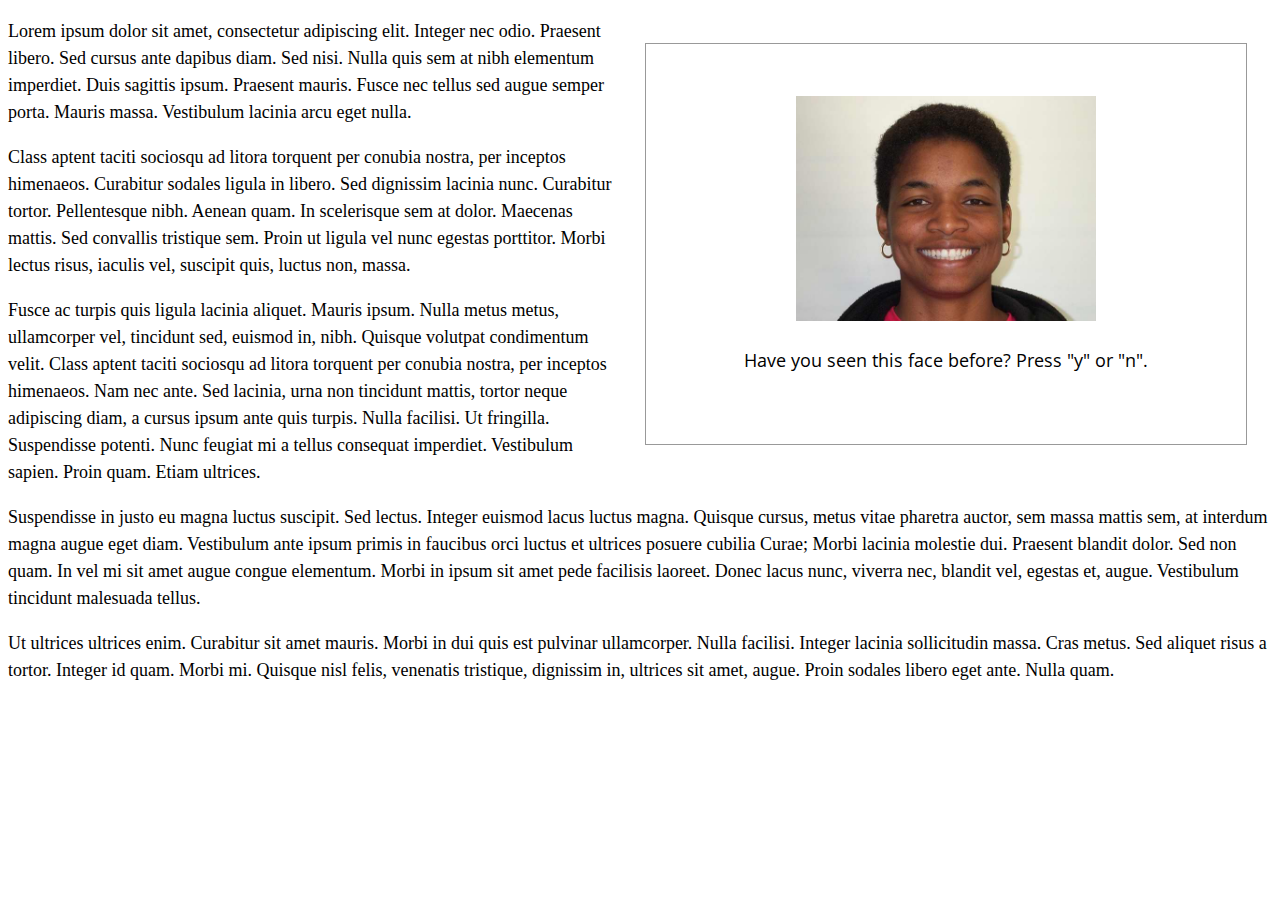
<file: jspsych/examples/display-element-to-embed-experiment.html>
<!DOCTYPE html>
<html>

<head>

  <script src="../jspsych.js"></script>
  <script src="../plugins/jspsych-image-keyboard-response.js"></script>
  <script src="../plugins/jspsych-html-keyboard-response.js"></script>
  <script src="../plugins/jspsych-preload.js"></script>
  <link rel="stylesheet" href="../css/jspsych.css">
  <style>
    p { line-height: 1.5em; font-size: 18px; }
    #jspsych-experiment { width: 600px; height: 400px; float: right; overflow: hidden; margin: 25px; border: 1px solid #999;}
  </style>
</head>

<body>
  <div id="jspsych-experiment"></div>
  <p>Lorem ipsum dolor sit amet, consectetur adipiscing elit. Integer nec odio. Praesent libero. Sed cursus ante dapibus diam. Sed nisi. Nulla quis sem at nibh elementum imperdiet. Duis sagittis ipsum. Praesent mauris. Fusce nec tellus sed augue semper porta. Mauris massa. Vestibulum lacinia arcu eget nulla. </p>

<p>Class aptent taciti sociosqu ad litora torquent per conubia nostra, per inceptos himenaeos. Curabitur sodales ligula in libero. Sed dignissim lacinia nunc. Curabitur tortor. Pellentesque nibh. Aenean quam. In scelerisque sem at dolor. Maecenas mattis. Sed convallis tristique sem. Proin ut ligula vel nunc egestas porttitor. Morbi lectus risus, iaculis vel, suscipit quis, luctus non, massa. </p>

<p>Fusce ac turpis quis ligula lacinia aliquet. Mauris ipsum. Nulla metus metus, ullamcorper vel, tincidunt sed, euismod in, nibh. Quisque volutpat condimentum velit. Class aptent taciti sociosqu ad litora torquent per conubia nostra, per inceptos himenaeos. Nam nec ante. Sed lacinia, urna non tincidunt mattis, tortor neque adipiscing diam, a cursus ipsum ante quis turpis. Nulla facilisi. Ut fringilla. Suspendisse potenti. Nunc feugiat mi a tellus consequat imperdiet. Vestibulum sapien. Proin quam. Etiam ultrices. </p>

<p>Suspendisse in justo eu magna luctus suscipit. Sed lectus. Integer euismod lacus luctus magna. Quisque cursus, metus vitae pharetra auctor, sem massa mattis sem, at interdum magna augue eget diam. Vestibulum ante ipsum primis in faucibus orci luctus et ultrices posuere cubilia Curae; Morbi lacinia molestie dui. Praesent blandit dolor. Sed non quam. In vel mi sit amet augue congue elementum. Morbi in ipsum sit amet pede facilisis laoreet. Donec lacus nunc, viverra nec, blandit vel, egestas et, augue. Vestibulum tincidunt malesuada tellus. </p>

<p>Ut ultrices ultrices enim. Curabitur sit amet mauris. Morbi in dui quis est pulvinar ullamcorper. Nulla facilisi. Integer lacinia sollicitudin massa. Cras metus. Sed aliquet risus a tortor. Integer id quam. Morbi mi. Quisque nisl felis, venenatis tristique, dignissim in, ultrices sit amet, augue. Proin sodales libero eget ante. Nulla quam. </p>
</body>


<script>

  var preload_trial = {
    type: 'preload',
    auto_preload: true
  }

  var trial_1 = {
    type: 'image-keyboard-response',
    stimulus: 'img/happy_face_1.jpg',
    choices: ['y','n'], 
    prompt: '<p>Have you seen this face before? Press "y" or "n".</p>',
    stimulus_width: 300,
    render_on_canvas: false
  }

  var trial_2 = {
    type: 'image-keyboard-response',
    stimulus: 'img/happy_face_2.jpg',
    choices: ['y','n'],
    trial_duration: 5000,
    prompt: '<p>Have you seen this face before? Press "y" or "n". (5s time limit).</p>',
    stimulus_width: 300,
    render_on_canvas: false
  }

  var trial_3 = {
    type: 'html-keyboard-response',
    choices: jsPsych.NO_KEYS, 
    trial_duration: 5000,
    prompt: '<p>No response allowed. 5s wait.</p>',
    stimulus: '<p>:)</p>'
  }

  var node = {
    timeline: [preload_trial, trial_1, trial_2, trial_3],
  }

  jsPsych.init({
    timeline: [node],
    display_element: 'jspsych-experiment',
    on_finish: function() {
      jsPsych.data.displayData();
    },
    default_iti: 250
  });
</script>

</html>
</file>
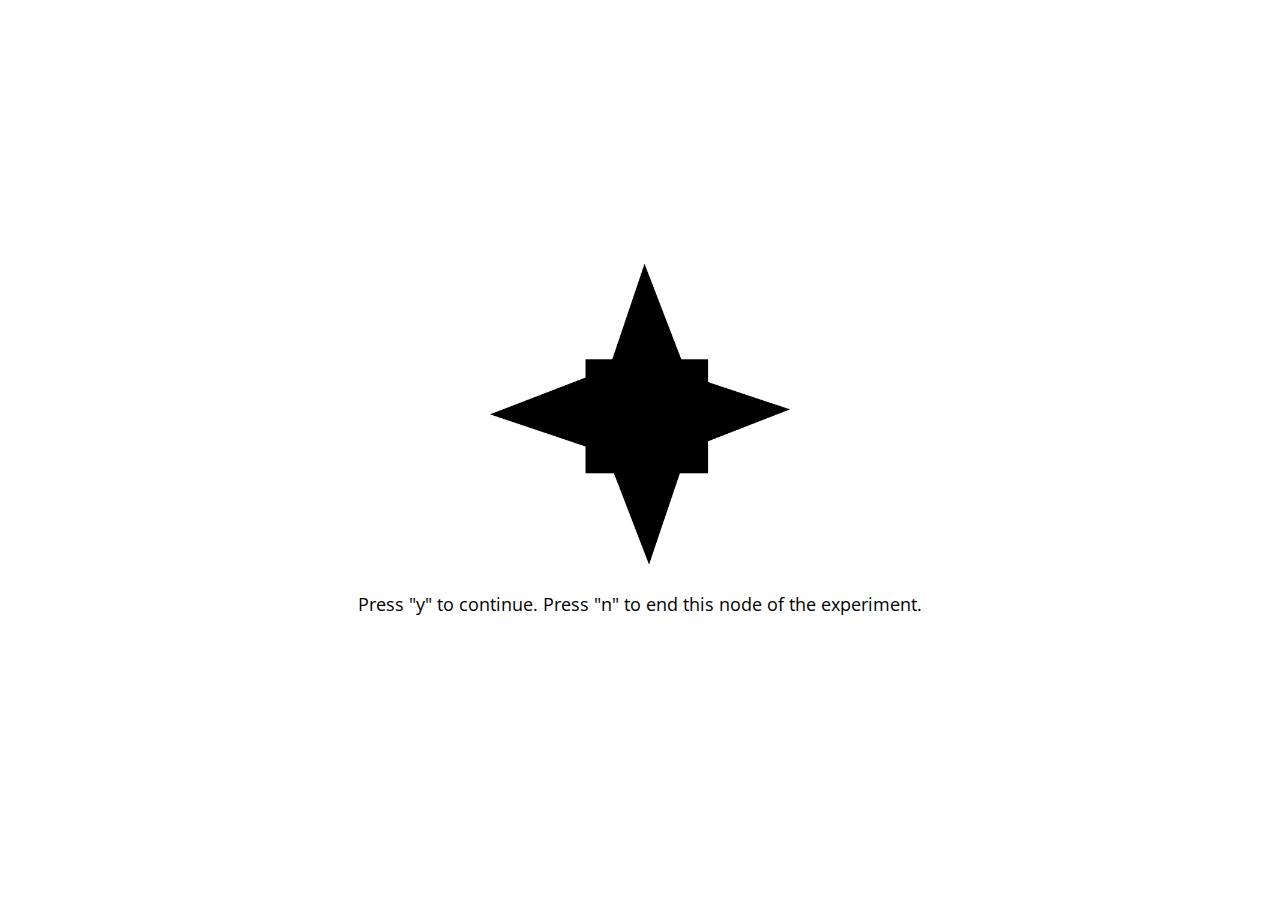
<file: jspsych/examples/end-active-node.html>
<!DOCTYPE html>
<html>
<head>
  <script src="../jspsych.js"></script>
  <script src="../plugins/jspsych-html-keyboard-response.js"></script>
  <script src="../plugins/jspsych-image-keyboard-response.js"></script>
  <script src="../plugins/jspsych-preload.js"></script>
  <link rel="stylesheet" href="../css/jspsych.css">
</head>
<body></body>
<script>
  var images = ["img/1.gif", "img/2.gif", "img/3.gif", "img/4.gif", "img/5.gif", "img/6.gif", "img/7.gif", "img/8.gif", "img/9.gif", "img/10.gif"];

  var trials = [];
  for (var i = 0; i < images.length; i++) {
    trials.push({
      stimulus: images[i]
    });
  }

  var preload = {
    type: 'preload',
    auto_preload: true
  }

  var block = {
    type: 'image-keyboard-response',
    choices: ['y','n'],
    stimulus_width: 300,
    prompt: '<p>Press "y" to continue. Press "n" to end this node of the experiment.</p>',
    on_finish: function(data) {
      if (jsPsych.pluginAPI.compareKeys(data.response, "n")) {
        jsPsych.endCurrentTimeline();
      }
    },
    timeline: trials
  }

  var after_block = {
    type: 'html-keyboard-response',
    stimulus: '<p>The next node.</p>',
  }

  jsPsych.init({
    timeline: [preload, block, after_block],
    on_finish: function() {
      jsPsych.data.displayData();
    }
  });
</script>

</html>
</file>
<file: stylesheet.css>
.dragme{
    position:relative;
    width: 200px;
    height: 200px;
    cursor: move;
}
#draggable {
    background-color: #ccc;
    border: 1px solid #000;
}

#div1 {
    display: inline-block;
}

#div2 {
    display: inline-block;
}

#div3 {
    display: inline-block;
}
</file>
<file: jspsych/css/jspsych.css>
/*
 * CSS for jsPsych experiments.
 *
 * This stylesheet provides minimal styling to make jsPsych
 * experiments look polished without any additional styles.
 */

 @import url(https://fonts.googleapis.com/css?family=Open+Sans:400italic,700italic,400,700);

/* Container holding jsPsych content */

 .jspsych-display-element {
   display: flex;
   flex-direction: column;
   overflow-y: auto;
 }

 .jspsych-display-element:focus {
   outline: none;
 }

 .jspsych-content-wrapper {
   display: flex;
   margin: auto;
   flex: 1 1 100%;
   width: 100%;
 }

 .jspsych-content {
   max-width: 95%; /* this is mainly an IE 10-11 fix */
   text-align: center;
   margin: auto; /* this is for overflowing content */
 }

 .jspsych-top {
   align-items: flex-start;
 }

 .jspsych-middle {
   align-items: center;
 }

/* fonts and type */

.jspsych-display-element {
  font-family: 'Open Sans', 'Arial', sans-serif;
  font-size: 18px;
  line-height: 1.6em;
}

/* Form elements like input fields and buttons */

.jspsych-display-element input[type="text"] {
  font-family: 'Open Sans', 'Arial', sans-serif;
  font-size: 14px;
}

/* borrowing Bootstrap style for btn elements, but combining styles a bit */
.jspsych-btn {
  display: inline-block;
  padding: 6px 12px;
  margin: 0px;
  font-size: 14px;
  font-weight: 400;
  font-family: 'Open Sans', 'Arial', sans-serif;
  cursor: pointer;
  line-height: 1.4;
  text-align: center;
  white-space: nowrap;
  vertical-align: middle;
  background-image: none;
  border: 1px solid transparent;
  border-radius: 4px;
  color: #333;
  background-color: #fff;
  border-color: #ccc;
}

/* only apply the hover style on devices with a mouse/pointer that can hover - issue #977 */
@media (hover: hover) {
  .jspsych-btn:hover {
    background-color: #ddd;
    border-color: #aaa;
  }
}

.jspsych-btn:active {
  background-color: #ddd;
  border-color:#000000;
}

.jspsych-btn:disabled {
  background-color: #eee;
  color: #aaa;
  border-color: #ccc;
  cursor: not-allowed;
}

/* custom style for input[type="range] (slider) to improve alignment between positions and labels */

.jspsych-slider {
  appearance: none;
  -webkit-appearance: none; 
  -moz-appearance: none;
  width: 100%; 
  background: transparent; 
}
.jspsych-slider:focus {
  outline: none;
}
/* track */
.jspsych-slider::-webkit-slider-runnable-track {
  appearance: none;
  -webkit-appearance: none;
  width: 100%;
  height: 8px;
  cursor: pointer;
  background: #eee;
  box-shadow: 0px 0px 0px #000000, 0px 0px 0px #0d0d0d;
  border-radius: 2px;
  border: 1px solid #aaa;
}
.jspsych-slider::-moz-range-track {
  appearance: none;
  width: 100%;
  height: 8px;
  cursor: pointer;
  background: #eee;
  box-shadow: 0px 0px 0px #000000, 0px 0px 0px #0d0d0d;
  border-radius: 2px;
  border: 1px solid #aaa;
}
.jspsych-slider::-ms-track {
  appearance: none;
  width: 99%;
  height: 14px;
  cursor: pointer;
  background: #eee;
  box-shadow: 0px 0px 0px #000000, 0px 0px 0px #0d0d0d;
  border-radius: 2px;
  border: 1px solid #aaa;
}
/* thumb */
.jspsych-slider::-webkit-slider-thumb {
  border: 1px solid #666;
  height: 24px;
  width: 15px;
  border-radius: 5px;
  background: #ffffff;
  cursor: pointer;
  -webkit-appearance: none;
  margin-top: -9px;
}
.jspsych-slider::-moz-range-thumb {
  border: 1px solid #666;
  height: 24px;
  width: 15px;
  border-radius: 5px;
  background: #ffffff;
  cursor: pointer;
}
.jspsych-slider::-ms-thumb {
  border: 1px solid #666;
  height: 20px;
  width: 15px;
  border-radius: 5px;
  background: #ffffff;
  cursor: pointer;
  margin-top: -2px;
}

/* jsPsych progress bar */

#jspsych-progressbar-container {
  color: #555;
  border-bottom: 1px solid #dedede;
  background-color: #f9f9f9;
  margin-bottom: 1em;
  text-align: center;
  padding: 8px 0px;
  width: 100%;
  line-height: 1em;
}
#jspsych-progressbar-container span {
  font-size: 14px;
  padding-right: 14px;
}
#jspsych-progressbar-outer {
  background-color: #eee;
  width: 50%;
  margin: auto;
  height: 14px;
  display: inline-block;
  vertical-align: middle;
  box-shadow: inset 0 1px 2px rgba(0,0,0,0.1);
}
#jspsych-progressbar-inner {
  background-color: #aaa;
  width: 0%;
  height: 100%;
}

/* Control appearance of jsPsych.data.displayData() */
#jspsych-data-display {
  text-align: left;
}

/* Additional */

.dragme{
  position:relative;
  width: 200px;
  height: 200px;
  cursor: move;
}
#draggable {
  background-color: #ccc;
  border: 1px solid #000;
}

#div1 {
  display: inline-block;
}

#div2 {
  display: inline-block;
}

#div3 {
  display: inline-block;
}
</file>
